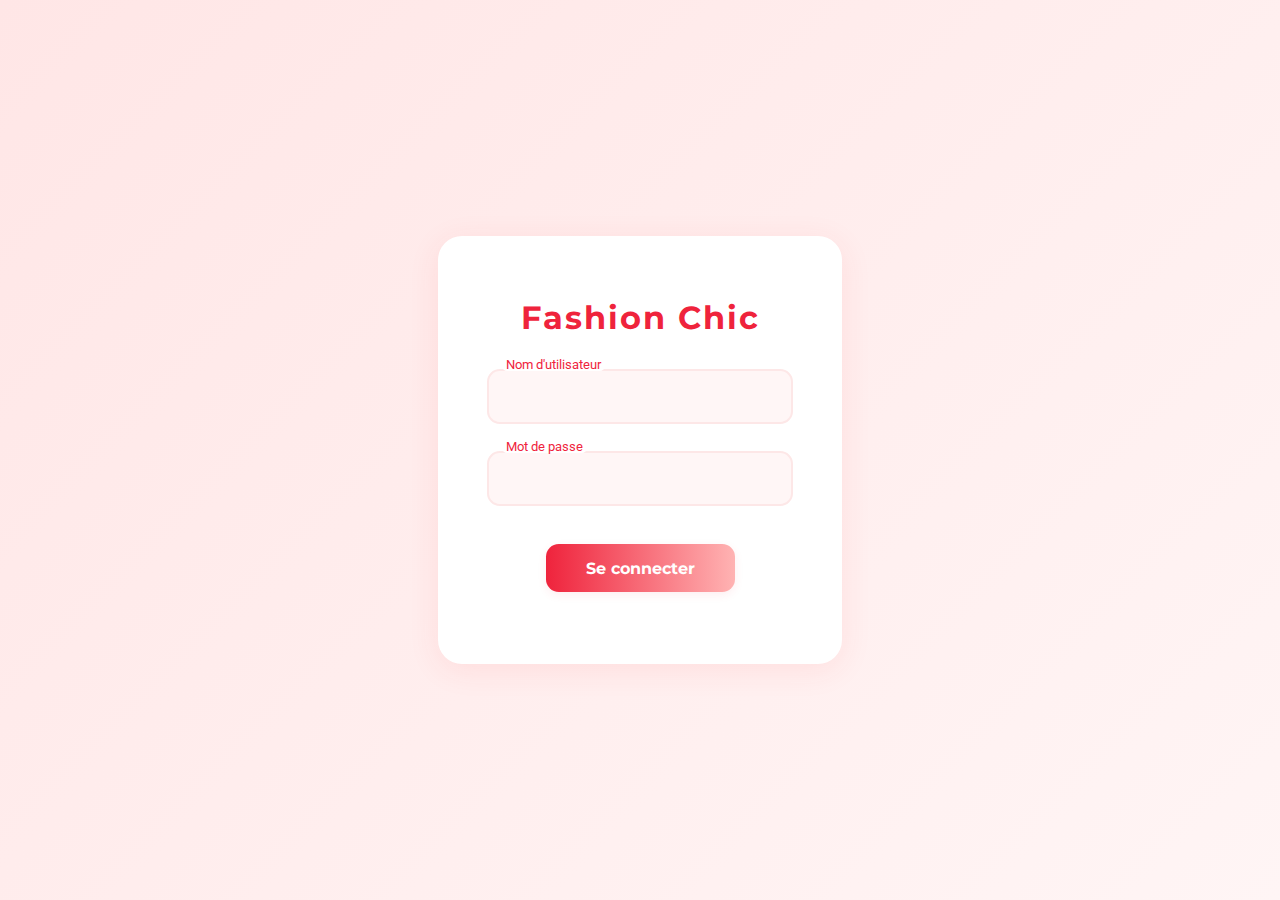
<file: login.html>
<!DOCTYPE html>
<html lang="fr">
<head>
    <meta charset="UTF-8">
    <title>Fashion Chic - Connexion</title>
    <meta name="viewport" content="width=device-width, initial-scale=1">
    <link rel="stylesheet" href="style.css">
</head>
<body>
    <div class="login-container">
        <h1>Fashion Chic</h1>
        <form id="loginForm" action="login.php" method="POST">
            <div class="input-group">
                <input type="text" name="username" id="username" required autocomplete="off">
                <label for="username">Nom d'utilisateur</label>
            </div>
            <div class="input-group">
                <input type="password" name="password" id="password" required>
                <label for="password">Mot de passe</label>
            </div>
            <button type="submit">Se connecter</button>
            <div class="error-message" id="error-message"></div>
        </form>
    </div>
    <script>
    // Optionnel: Empêche l'envoi si les champs sont vides (feedback JS)
    document.getElementById('loginForm').addEventListener('submit', function(event) {
        let user = document.getElementById('username').value.trim();
        let pass = document.getElementById('password').value.trim();
        if(!user || !pass){
            document.getElementById('error-message').innerText = "Veuillez remplir tous les champs.";
            event.preventDefault();
        }
    });
    </script>
</body>
</html>
</file>
<file: style.css>
@import url('https://fonts.googleapis.com/css2?family=Montserrat:wght@700&family=Roboto&display=swap');

body {
    background: linear-gradient(135deg, #ffe6e6 0%, #fff5f5 100%);
    min-height: 100vh;
    display: flex;
    align-items: center;
    justify-content: center;
    font-family: 'Roboto', sans-serif;
    margin: 0;
}

.login-container {
    background: #fff;
    padding: 2.5rem 2rem;
    border-radius: 1.5rem;
    box-shadow: 0 6px 32px rgba(255, 50, 50, 0.09);
    width: 340px;
    max-width: 96vw;
    text-align: center;
}


h1 {
    font-family: 'Montserrat', sans-serif;
    font-weight: 700;
    margin-bottom: 2rem;
    color: #ef233c;
    letter-spacing: 2px;
}

.input-group {
    position: relative;
    margin-bottom: 1.7rem;
    width: 100%;
    display: flex;
    flex-direction: column;
    align-items: center;
}

.input-group input {
    width: 90%;
    padding: 1rem 1.2rem;
    border: 2px solid #fde7e7;
    border-radius: 0.8rem;
    background: #fff6f6;
    outline: none;
    font-size: 1rem;
    transition: border 0.2s;
    font-family: 'Roboto', sans-serif;
    box-sizing: border-box;
    margin: 0 auto;
    display: block;
}

.input-group label {
    position: absolute;
    left: 2.2rem;
    top: 1.1rem; 
    color: #d57a7a;
    font-size: 1rem;
    pointer-events: none;
    background: transparent;
    transition: all 0.18s;
    padding: 0 0.3rem;
    background: transparent;
}

.input-group input:focus + label,
.input-group input:not(:placeholder-shown) + label {
    top: -0.65rem;
    left: 2rem;
    font-size: 0.82rem;
    background: #fff;             
    border-radius: 0.4em;
    display: inline-block;
    line-height: 1;
    color: #ef233c;
    padding: 0 0.3em;
}

button[type="submit"], .logout-btn {
    background: linear-gradient(90deg, #ef233c 0%, #ffb3b3 100%);
    color: #fff;
    border: none;
    border-radius: 0.8rem;
    padding: 0.9rem 2.5rem;
    font-size: 1rem;
    font-family: 'Montserrat', sans-serif;
    font-weight: 700;
    cursor: pointer;
    box-shadow: 0 3px 10px rgba(239, 35, 60, 0.08);
    margin-top: 0.7rem;
    transition: background 0.2s;
}

button[type="submit"]:hover, .logout-btn:hover {
    background: linear-gradient(90deg, #ffb3b3 0%, #ef233c 100%);
}

.error-message {
    color: #d32f2f;
    font-size: 0.98rem;
    margin-top: 0.7rem;
    min-height: 1.3rem;
}

/* Responsive */
@media (max-width: 480px) {
    .login-container, .dashboard-container {
        padding: 1.1rem 0.4rem;
        width: 99vw;
    }
    h1 {
        font-size: 1.5rem;
    }
}
</file>
